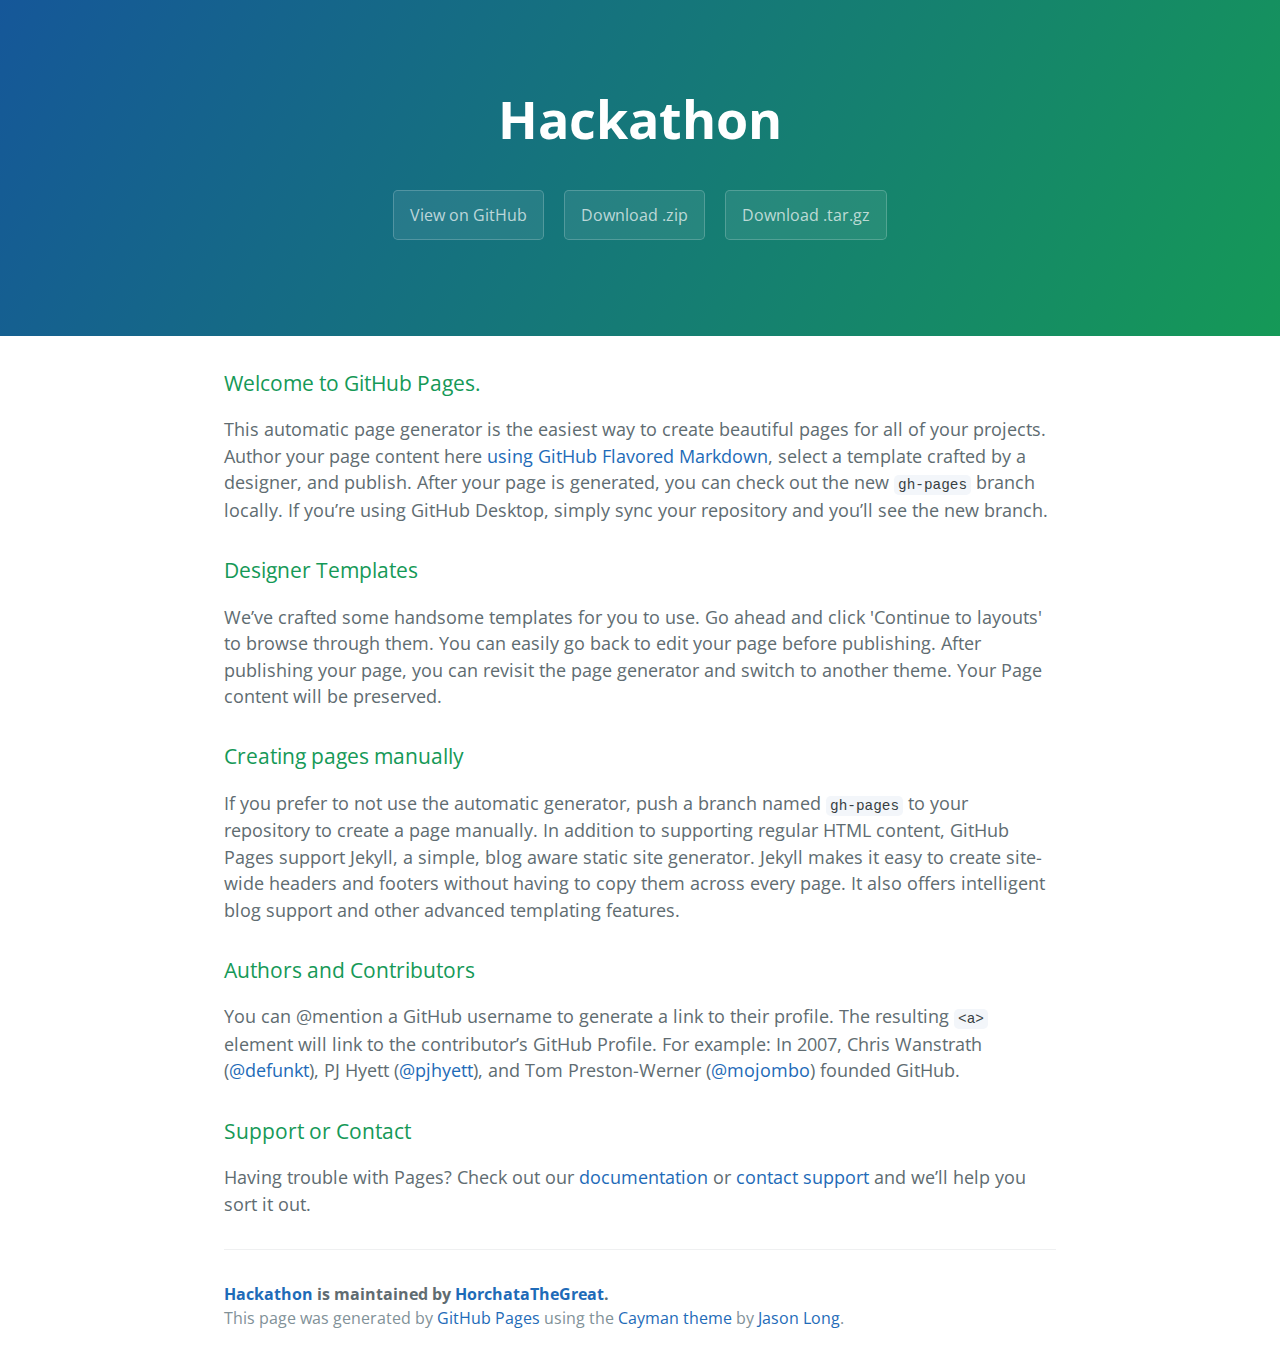
<file: index.html>
<!DOCTYPE html>
<html lang="en-us">
  <head>
    <meta charset="UTF-8">
    <title>Hackathon by HorchataTheGreat</title>
    <meta name="viewport" content="width=device-width, initial-scale=1">
    <link rel="stylesheet" type="text/css" href="stylesheets/normalize.css" media="screen">
    <link href='https://fonts.googleapis.com/css?family=Open+Sans:400,700' rel='stylesheet' type='text/css'>
    <link rel="stylesheet" type="text/css" href="stylesheets/stylesheet.css" media="screen">
    <link rel="stylesheet" type="text/css" href="stylesheets/github-light.css" media="screen">
  </head>
  <body>
    <section class="page-header">
      <h1 class="project-name">Hackathon</h1>
      <h2 class="project-tagline"></h2>
      <a href="https://github.com/HorchataTheGreat/hackathon" class="btn">View on GitHub</a>
      <a href="https://github.com/HorchataTheGreat/hackathon/zipball/master" class="btn">Download .zip</a>
      <a href="https://github.com/HorchataTheGreat/hackathon/tarball/master" class="btn">Download .tar.gz</a>
    </section>

    <section class="main-content">
      <h3>
<a id="welcome-to-github-pages" class="anchor" href="#welcome-to-github-pages" aria-hidden="true"><span aria-hidden="true" class="octicon octicon-link"></span></a>Welcome to GitHub Pages.</h3>

<p>This automatic page generator is the easiest way to create beautiful pages for all of your projects. Author your page content here <a href="https://guides.github.com/features/mastering-markdown/">using GitHub Flavored Markdown</a>, select a template crafted by a designer, and publish. After your page is generated, you can check out the new <code>gh-pages</code> branch locally. If you’re using GitHub Desktop, simply sync your repository and you’ll see the new branch.</p>

<h3>
<a id="designer-templates" class="anchor" href="#designer-templates" aria-hidden="true"><span aria-hidden="true" class="octicon octicon-link"></span></a>Designer Templates</h3>

<p>We’ve crafted some handsome templates for you to use. Go ahead and click 'Continue to layouts' to browse through them. You can easily go back to edit your page before publishing. After publishing your page, you can revisit the page generator and switch to another theme. Your Page content will be preserved.</p>

<h3>
<a id="creating-pages-manually" class="anchor" href="#creating-pages-manually" aria-hidden="true"><span aria-hidden="true" class="octicon octicon-link"></span></a>Creating pages manually</h3>

<p>If you prefer to not use the automatic generator, push a branch named <code>gh-pages</code> to your repository to create a page manually. In addition to supporting regular HTML content, GitHub Pages support Jekyll, a simple, blog aware static site generator. Jekyll makes it easy to create site-wide headers and footers without having to copy them across every page. It also offers intelligent blog support and other advanced templating features.</p>

<h3>
<a id="authors-and-contributors" class="anchor" href="#authors-and-contributors" aria-hidden="true"><span aria-hidden="true" class="octicon octicon-link"></span></a>Authors and Contributors</h3>

<p>You can @mention a GitHub username to generate a link to their profile. The resulting <code>&lt;a&gt;</code> element will link to the contributor’s GitHub Profile. For example: In 2007, Chris Wanstrath (<a href="https://github.com/defunkt" class="user-mention">@defunkt</a>), PJ Hyett (<a href="https://github.com/pjhyett" class="user-mention">@pjhyett</a>), and Tom Preston-Werner (<a href="https://github.com/mojombo" class="user-mention">@mojombo</a>) founded GitHub.</p>

<h3>
<a id="support-or-contact" class="anchor" href="#support-or-contact" aria-hidden="true"><span aria-hidden="true" class="octicon octicon-link"></span></a>Support or Contact</h3>

<p>Having trouble with Pages? Check out our <a href="https://help.github.com/pages">documentation</a> or <a href="https://github.com/contact">contact support</a> and we’ll help you sort it out.</p>

      <footer class="site-footer">
        <span class="site-footer-owner"><a href="https://github.com/HorchataTheGreat/hackathon">Hackathon</a> is maintained by <a href="https://github.com/HorchataTheGreat">HorchataTheGreat</a>.</span>

        <span class="site-footer-credits">This page was generated by <a href="https://pages.github.com">GitHub Pages</a> using the <a href="https://github.com/jasonlong/cayman-theme">Cayman theme</a> by <a href="https://twitter.com/jasonlong">Jason Long</a>.</span>
      </footer>

    </section>

  
  </body>
</html>
</file>
<file: stylesheets/stylesheet.css>
* {
  box-sizing: border-box; }

body {
  padding: 0;
  margin: 0;
  font-family: "Open Sans", "Helvetica Neue", Helvetica, Arial, sans-serif;
  font-size: 16px;
  line-height: 1.5;
  color: #606c71; }

a {
  color: #1e6bb8;
  text-decoration: none; }
  a:hover {
    text-decoration: underline; }

.btn {
  display: inline-block;
  margin-bottom: 1rem;
  color: rgba(255, 255, 255, 0.7);
  background-color: rgba(255, 255, 255, 0.08);
  border-color: rgba(255, 255, 255, 0.2);
  border-style: solid;
  border-width: 1px;
  border-radius: 0.3rem;
  transition: color 0.2s, background-color 0.2s, border-color 0.2s; }
  .btn + .btn {
    margin-left: 1rem; }

.btn:hover {
  color: rgba(255, 255, 255, 0.8);
  text-decoration: none;
  background-color: rgba(255, 255, 255, 0.2);
  border-color: rgba(255, 255, 255, 0.3); }

@media screen and (min-width: 64em) {
  .btn {
    padding: 0.75rem 1rem; } }

@media screen and (min-width: 42em) and (max-width: 64em) {
  .btn {
    padding: 0.6rem 0.9rem;
    font-size: 0.9rem; } }

@media screen and (max-width: 42em) {
  .btn {
    display: block;
    width: 100%;
    padding: 0.75rem;
    font-size: 0.9rem; }
    .btn + .btn {
      margin-top: 1rem;
      margin-left: 0; } }

.page-header {
  color: #fff;
  text-align: center;
  background-color: #159957;
  background-image: linear-gradient(120deg, #155799, #159957); }

@media screen and (min-width: 64em) {
  .page-header {
    padding: 5rem 6rem; } }

@media screen and (min-width: 42em) and (max-width: 64em) {
  .page-header {
    padding: 3rem 4rem; } }

@media screen and (max-width: 42em) {
  .page-header {
    padding: 2rem 1rem; } }

.project-name {
  margin-top: 0;
  margin-bottom: 0.1rem; }

@media screen and (min-width: 64em) {
  .project-name {
    font-size: 3.25rem; } }

@media screen and (min-width: 42em) and (max-width: 64em) {
  .project-name {
    font-size: 2.25rem; } }

@media screen and (max-width: 42em) {
  .project-name {
    font-size: 1.75rem; } }

.project-tagline {
  margin-bottom: 2rem;
  font-weight: normal;
  opacity: 0.7; }

@media screen and (min-width: 64em) {
  .project-tagline {
    font-size: 1.25rem; } }

@media screen and (min-width: 42em) and (max-width: 64em) {
  .project-tagline {
    font-size: 1.15rem; } }

@media screen and (max-width: 42em) {
  .project-tagline {
    font-size: 1rem; } }

.main-content :first-child {
  margin-top: 0; }
.main-content img {
  max-width: 100%; }
.main-content h1, .main-content h2, .main-content h3, .main-content h4, .main-content h5, .main-content h6 {
  margin-top: 2rem;
  margin-bottom: 1rem;
  font-weight: normal;
  color: #159957; }
.main-content p {
  margin-bottom: 1em; }
.main-content code {
  padding: 2px 4px;
  font-family: Consolas, "Liberation Mono", Menlo, Courier, monospace;
  font-size: 0.9rem;
  color: #383e41;
  background-color: #f3f6fa;
  border-radius: 0.3rem; }
.main-content pre {
  padding: 0.8rem;
  margin-top: 0;
  margin-bottom: 1rem;
  font: 1rem Consolas, "Liberation Mono", Menlo, Courier, monospace;
  color: #567482;
  word-wrap: normal;
  background-color: #f3f6fa;
  border: solid 1px #dce6f0;
  border-radius: 0.3rem; }
  .main-content pre > code {
    padding: 0;
    margin: 0;
    font-size: 0.9rem;
    color: #567482;
    word-break: normal;
    white-space: pre;
    background: transparent;
    border: 0; }
.main-content .highlight {
  margin-bottom: 1rem; }
  .main-content .highlight pre {
    margin-bottom: 0;
    word-break: normal; }
.main-content .highlight pre, .main-content pre {
  padding: 0.8rem;
  overflow: auto;
  font-size: 0.9rem;
  line-height: 1.45;
  border-radius: 0.3rem; }
.main-content pre code, .main-content pre tt {
  display: inline;
  max-width: initial;
  padding: 0;
  margin: 0;
  overflow: initial;
  line-height: inherit;
  word-wrap: normal;
  background-color: transparent;
  border: 0; }
  .main-content pre code:before, .main-content pre code:after, .main-content pre tt:before, .main-content pre tt:after {
    content: normal; }
.main-content ul, .main-content ol {
  margin-top: 0; }
.main-content blockquote {
  padding: 0 1rem;
  margin-left: 0;
  color: #819198;
  border-left: 0.3rem solid #dce6f0; }
  .main-content blockquote > :first-child {
    margin-top: 0; }
  .main-content blockquote > :last-child {
    margin-bottom: 0; }
.main-content table {
  display: block;
  width: 100%;
  overflow: auto;
  word-break: normal;
  word-break: keep-all; }
  .main-content table th {
    font-weight: bold; }
  .main-content table th, .main-content table td {
    padding: 0.5rem 1rem;
    border: 1px solid #e9ebec; }
.main-content dl {
  padding: 0; }
  .main-content dl dt {
    padding: 0;
    margin-top: 1rem;
    font-size: 1rem;
    font-weight: bold; }
  .main-content dl dd {
    padding: 0;
    margin-bottom: 1rem; }
.main-content hr {
  height: 2px;
  padding: 0;
  margin: 1rem 0;
  background-color: #eff0f1;
  border: 0; }

@media screen and (min-width: 64em) {
  .main-content {
    max-width: 64rem;
    padding: 2rem 6rem;
    margin: 0 auto;
    font-size: 1.1rem; } }

@media screen and (min-width: 42em) and (max-width: 64em) {
  .main-content {
    padding: 2rem 4rem;
    font-size: 1.1rem; } }

@media screen and (max-width: 42em) {
  .main-content {
    padding: 2rem 1rem;
    font-size: 1rem; } }

.site-footer {
  padding-top: 2rem;
  margin-top: 2rem;
  border-top: solid 1px #eff0f1; }

.site-footer-owner {
  display: block;
  font-weight: bold; }

.site-footer-credits {
  color: #819198; }

@media screen and (min-width: 64em) {
  .site-footer {
    font-size: 1rem; } }

@media screen and (min-width: 42em) and (max-width: 64em) {
  .site-footer {
    font-size: 1rem; } }

@media screen and (max-width: 42em) {
  .site-footer {
    font-size: 0.9rem; } }
</file>
<file: stylesheets/github-light.css>
/*
The MIT License (MIT)

Copyright (c) 2016 GitHub, Inc.

Permission is hereby granted, free of charge, to any person obtaining a copy
of this software and associated documentation files (the "Software"), to deal
in the Software without restriction, including without limitation the rights
to use, copy, modify, merge, publish, distribute, sublicense, and/or sell
copies of the Software, and to permit persons to whom the Software is
furnished to do so, subject to the following conditions:

The above copyright notice and this permission notice shall be included in all
copies or substantial portions of the Software.

THE SOFTWARE IS PROVIDED "AS IS", WITHOUT WARRANTY OF ANY KIND, EXPRESS OR
IMPLIED, INCLUDING BUT NOT LIMITED TO THE WARRANTIES OF MERCHANTABILITY,
FITNESS FOR A PARTICULAR PURPOSE AND NONINFRINGEMENT. IN NO EVENT SHALL THE
AUTHORS OR COPYRIGHT HOLDERS BE LIABLE FOR ANY CLAIM, DAMAGES OR OTHER
LIABILITY, WHETHER IN AN ACTION OF CONTRACT, TORT OR OTHERWISE, ARISING FROM,
OUT OF OR IN CONNECTION WITH THE SOFTWARE OR THE USE OR OTHER DEALINGS IN THE
SOFTWARE.

*/

.pl-c /* comment */ {
  color: #969896;
}

.pl-c1 /* constant, variable.other.constant, support, meta.property-name, support.constant, support.variable, meta.module-reference, markup.raw, meta.diff.header */,
.pl-s .pl-v /* string variable */ {
  color: #0086b3;
}

.pl-e /* entity */,
.pl-en /* entity.name */ {
  color: #795da3;
}

.pl-smi /* variable.parameter.function, storage.modifier.package, storage.modifier.import, storage.type.java, variable.other */,
.pl-s .pl-s1 /* string source */ {
  color: #333;
}

.pl-ent /* entity.name.tag */ {
  color: #63a35c;
}

.pl-k /* keyword, storage, storage.type */ {
  color: #a71d5d;
}

.pl-s /* string */,
.pl-pds /* punctuation.definition.string, string.regexp.character-class */,
.pl-s .pl-pse .pl-s1 /* string punctuation.section.embedded source */,
.pl-sr /* string.regexp */,
.pl-sr .pl-cce /* string.regexp constant.character.escape */,
.pl-sr .pl-sre /* string.regexp source.ruby.embedded */,
.pl-sr .pl-sra /* string.regexp string.regexp.arbitrary-repitition */ {
  color: #183691;
}

.pl-v /* variable */ {
  color: #ed6a43;
}

.pl-id /* invalid.deprecated */ {
  color: #b52a1d;
}

.pl-ii /* invalid.illegal */ {
  color: #f8f8f8;
  background-color: #b52a1d;
}

.pl-sr .pl-cce /* string.regexp constant.character.escape */ {
  font-weight: bold;
  color: #63a35c;
}

.pl-ml /* markup.list */ {
  color: #693a17;
}

.pl-mh /* markup.heading */,
.pl-mh .pl-en /* markup.heading entity.name */,
.pl-ms /* meta.separator */ {
  font-weight: bold;
  color: #1d3e81;
}

.pl-mq /* markup.quote */ {
  color: #008080;
}

.pl-mi /* markup.italic */ {
  font-style: italic;
  color: #333;
}

.pl-mb /* markup.bold */ {
  font-weight: bold;
  color: #333;
}

.pl-md /* markup.deleted, meta.diff.header.from-file */ {
  color: #bd2c00;
  background-color: #ffecec;
}

.pl-mi1 /* markup.inserted, meta.diff.header.to-file */ {
  color: #55a532;
  background-color: #eaffea;
}

.pl-mdr /* meta.diff.range */ {
  font-weight: bold;
  color: #795da3;
}

.pl-mo /* meta.output */ {
  color: #1d3e81;
}
</file>
